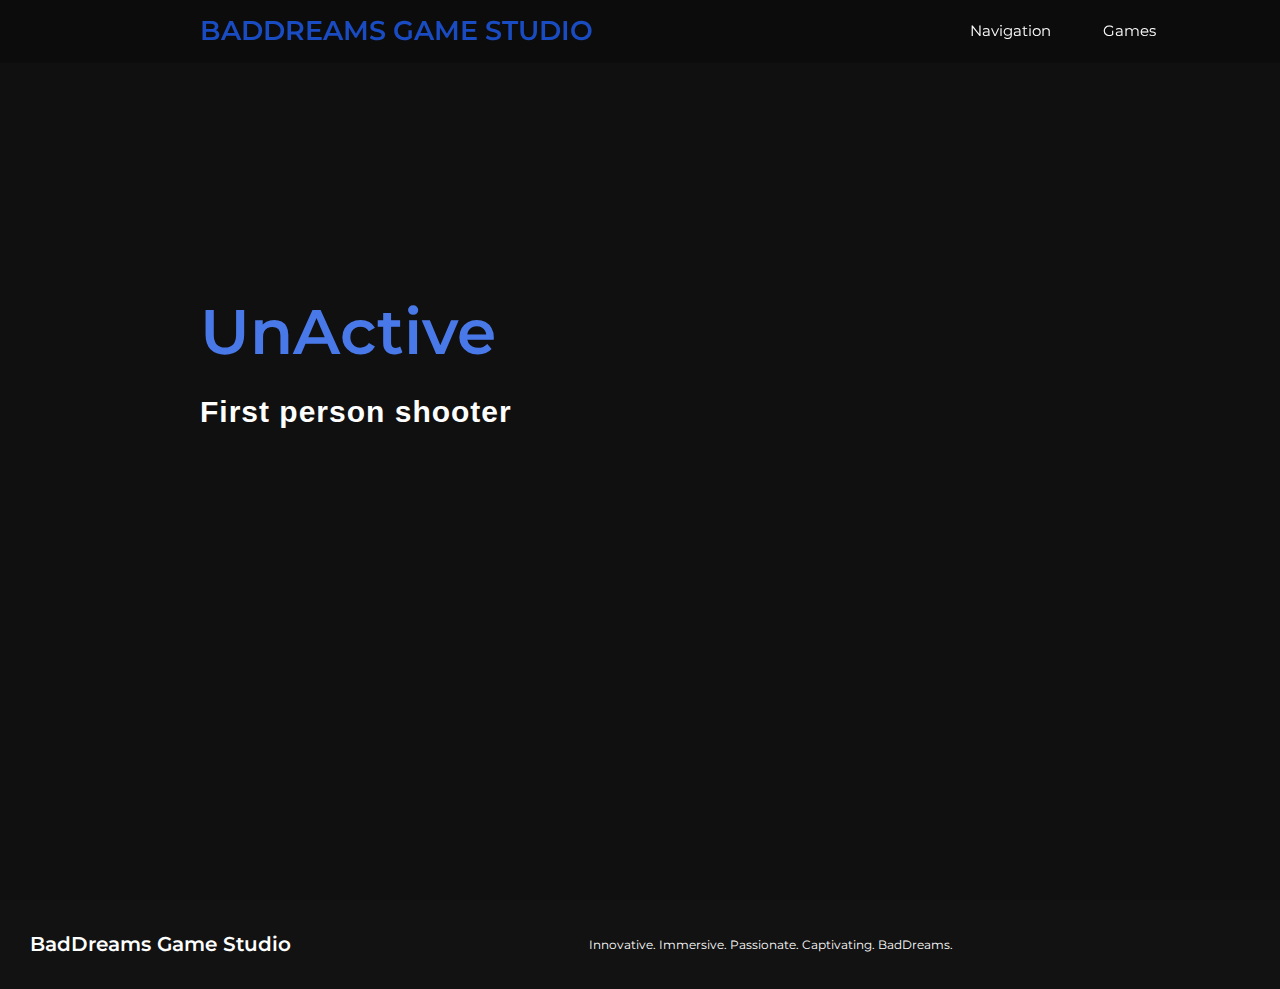
<file: UnActive/index.html>
<!DOCTYPE html>
<html lang="en">

<head>
    <meta charset="UTF-8">
    <meta http-equiv="X-UA-Compatible" content="IE=edge">
    <meta name="viewport" content="width=device-width, initial-scale=1.0">
    <link rel="shortcut icon" href="./content/favicon.ico" type="image/x-icon">
    <link rel="stylesheet" href="https://site-assets.fontawesome.com/releases/v6.1.1/css/all.css">
    <link rel="stylesheet" href="https://site-assets.fontawesome.com/releases/v6.1.1/css/duotone.css">
    <link rel="stylesheet" href="../w3.css">
    <link rel="stylesheet" href="../style.css">
    <link rel="stylesheet" href="../snippet.css">
    <title>UnActive - BadDreams Game Studio</title>
</head>

<body>
    <header>
		<a href="https://baddreams-game-studio.github.io" class="logo"><h3><span>BadDreams Game Studio</span></h3></a>
        <nav class="navigation">
            <div class="w3-dropdown-hover w3-hide-small">
                <button class="w3-padding-large w3-button" title="Navigation">Navigation <i class="fas fa-angle-down"></i></button>
                <div class="w3-dropdown-content w3-bar-block w3-card-4">
					<a href="index.html" class="w3-bar-item w3-button">Home</a>
                    <!-- <a href="https://docs.h1.gg/install" class="w3-bar-item w3-button">Support</a> -->
                </div>
            </div>
			<div class="w3-dropdown-hover w3-hide-small">
				<button class="w3-padding-large w3-button" title="Games" style="color: #fff">Games <i class="fas fa-angle-down"></i></button>
				<div class="w3-dropdown-content w3-bar-block w3-card-4">
					<a href="https://baddreams-game-studio.github.io/UnActive/index.html" class="w3-bar-item w3-button">UnActive</a>
				</div>
			</div>
        </nav>
    </header>

    <section class="main">
        <div>
            <h2><span>UnActive</span></h2>
            <h3>First person shooter</h3>
	    <iframe frameborder="0" src="https://itch.io/embed/2168093?border_width=0&amp;bg_color=110111&amp;fg_color=4979e8&amp;link_color=1757e9&amp;border_color=000000" width="206" height="165"><a href="https://baddreamsdistrocompany.itch.io/unactive">UnActive by BadDreams Game Distribution</a></iframe>
	</div>
    </section>

    <footer class="footer">
        <p class="footer-title">BadDreams Game Studio <span style="color: #19c34c;"><i class="fas fa-code"></i></span></p>
        <p class="footer-desc">Innovative. Immersive. Passionate. Captivating. BadDreams.</p>
    </footer>
</body>
</html>
</file>
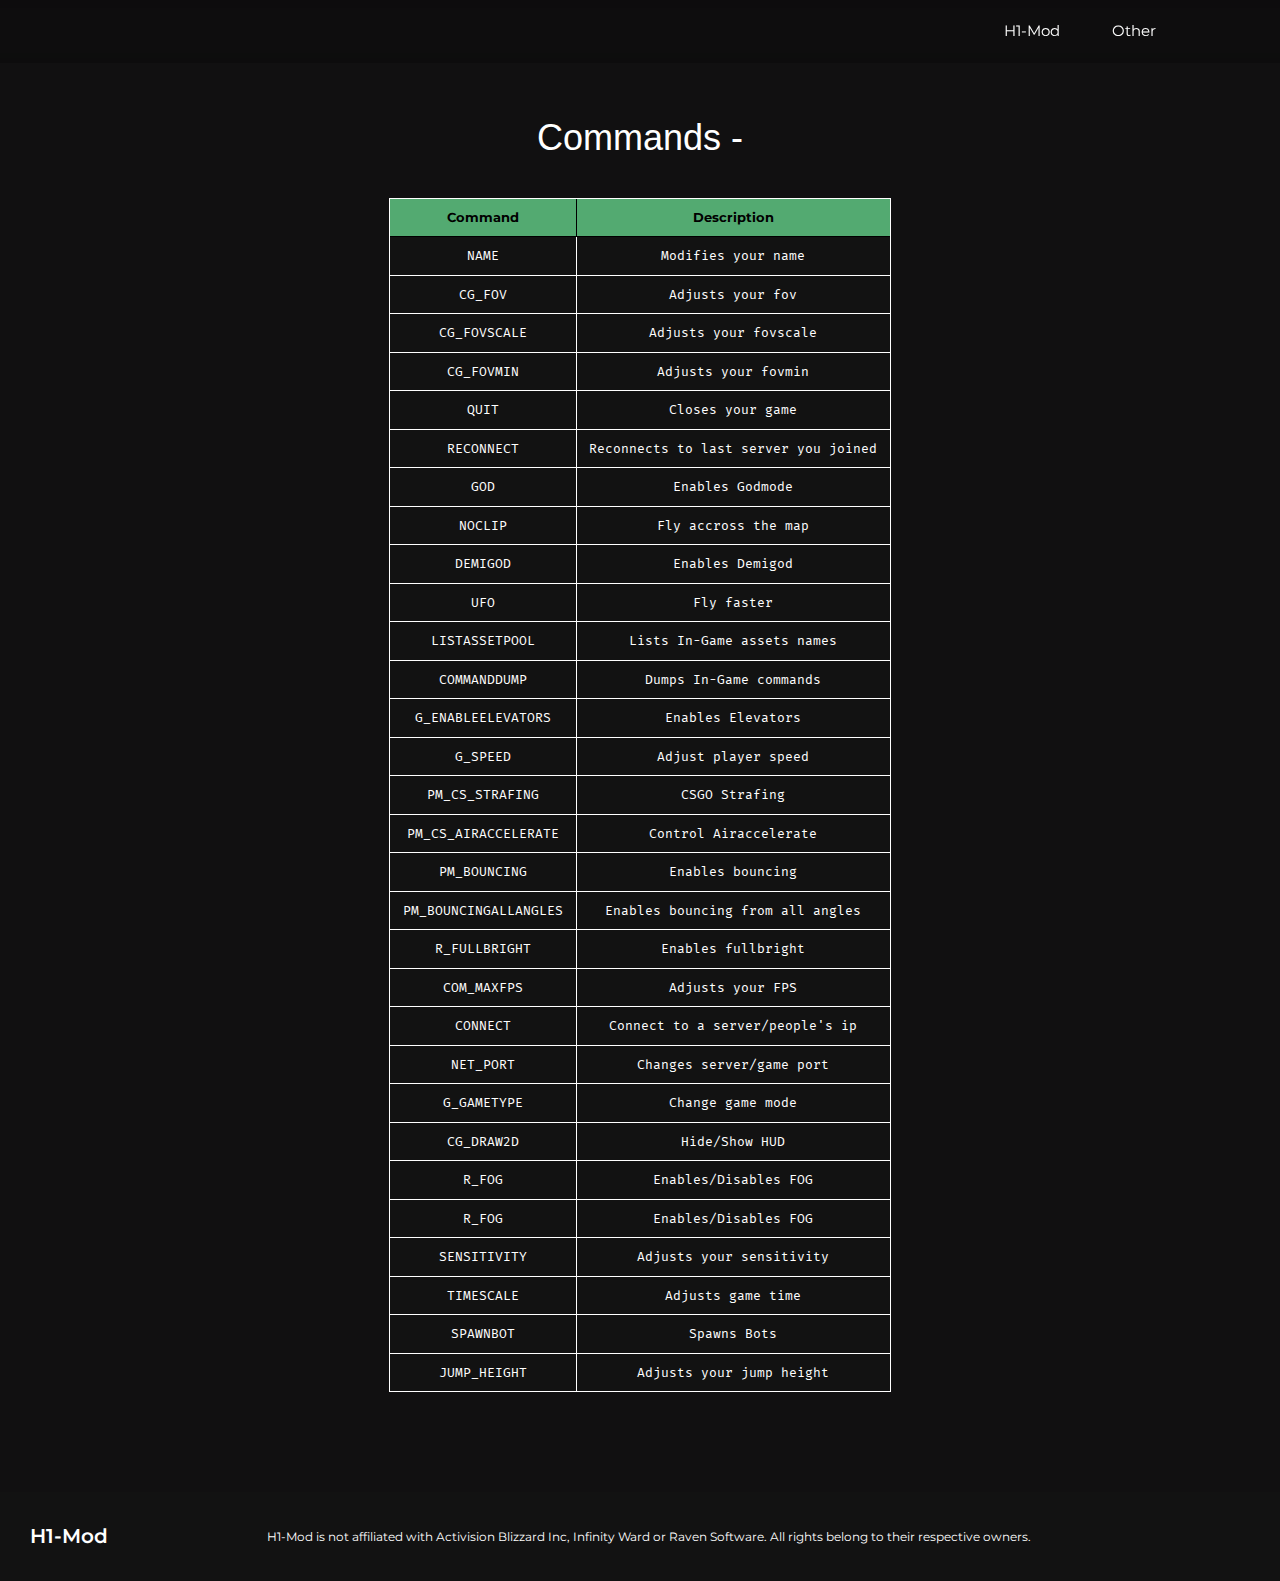
<file: cmd.html>
<!DOCTYPE html>
<html lang="en">

<head>
    <meta charset="UTF-8">
    <meta http-equiv="X-UA-Compatible" content="IE=edge">
    <meta name="viewport" content="width=device-width, initial-scale=1.0">
    <meta property="og:title" content="H1-Mod" />
    <meta property="og:description" content="H1-Mod CMD." />
    <meta property="og:image" content="content/h1banner.png" />
    <meta name="twitter:card" content="summary_large_image" />
    <meta name="twitter:title" content="H1-Mod" />
    <meta name="twitter:description" content="H1-Mod CMD." />
    <meta name="twitter:url" content="https://h1.gg" />
    <meta name="twitter:image" content="content/h1banner.png" />
    <link rel="shortcut icon" href="./content/favicon.ico" type="image/x-icon">
    <link rel="stylesheet" href="https://site-assets.fontawesome.com/releases/v6.1.1/css/all.css">
    <link rel="stylesheet" href="https://site-assets.fontawesome.com/releases/v6.1.1/css/duotone.css">
    <link rel="stylesheet" href="w3.css">
    <link rel="stylesheet" href="style.css">
    <link rel="stylesheet" href="snippet.css">
    <title>CMD - H1-Mod</title>
</head>

<body>
    <header>
        <a href="https://h1.gg" class="logo"><h3><span><i class="fa fa-h1"></i></span></h3></a>
        <nav class="navigation">
            <div class="w3-dropdown-hover w3-hide-small">
                <button class="w3-padding-large w3-button" title="SUPPORT">H1-Mod <i
                        class="fas fa-angle-down"></i></button>
                <div class="w3-dropdown-content w3-bar-block w3-card-4">
                    <a href="faq.html" class="w3-bar-item w3-button"><i class="fa fa-question"></i> - FAQ</a>
                    <a href="cmd.html" class="w3-bar-item w3-button"><i class="fa fa-terminal"></i> - CMD</a>
                    <a href="errors.html" class="w3-bar-item w3-button"><i class="fas fa-exclamation-triangle"></i> -
                        Errors</a>
                    <a href="https://docs.h1.gg/troubleshoot" class="w3-bar-item w3-button"><i class="fa fa-tools"></i>
                        - Repair</a>
                    <a href="https://docs.h1.gg/install" class="w3-bar-item w3-button"><i class="fa fa-headset"></i> -
                        Support</a>
                </div>
            </div>
            <div class="w3-dropdown-hover w3-hide-small">
                <button class="w3-padding-large w3-button" title="More" style="color: #fff">Other <i
                        class="fas fa-angle-down"></i></button>
                <div class="w3-dropdown-content w3-bar-block w3-card-4">
                    <a href="https://docs.h1.gg" class="w3-bar-item w3-button"><i class="fa fa-book"></i> - Docs</a>
                    <a href="https://github.com/h1-mod" class="w3-bar-item w3-button"><i class="fab fa-github"></i> -
                        GitHub</a>
                    <a href="https://discord.com/invite/RzzXu5EVnh" class="w3-bar-item w3-button"><i
                            class="fab fa-discord"></i> - Discord</a>
                </div>
            </div>
        </nav>
    </header>

    <section class="cmd">
        <center>
            <h1>Commands - <i class="fa fa-terminal"></i></h1>
        </center>
        <br>
        <!-- TBC -->
        <table>
            <tr>
                <th>Command</th>
                <th>Description</th>
            </tr>
            <tr>
                <td>NAME</td>
                <td>Modifies your name</td>
            </tr>
            <tr>
                <td>CG_FOV</td>
                <td>Adjusts your fov</td>
            </tr>
            <tr>
                <td>CG_FOVSCALE</td>
                <td>Adjusts your fovscale</td>
            </tr>
            <tr>
                <td>CG_FOVMIN</td>
                <td>Adjusts your fovmin</td>
            </tr>
            <tr>
                <td>QUIT</td>
                <td>Closes your game</td>
            </tr>
            <tr>
                <td>RECONNECT</td>
                <td>Reconnects to last server you joined</td>
            </tr>
            <tr>
                <td>GOD</td>
                <td>Enables Godmode</td>
            </tr>
            <tr>
                <td>NOCLIP</td>
                <td>Fly accross the map</td>
            </tr>
            <tr>
                <td>DEMIGOD</td>
                <td>Enables Demigod</td>
            </tr>
            <tr>
                <td>UFO</td>
                <td>Fly faster</td>
            </tr>
            <tr>
                <td>LISTASSETPOOL</td>
                <td>Lists In-Game assets names</td>
            </tr>
            <tr>
                <td>COMMANDDUMP</td>
                <td>Dumps In-Game commands</td>
            </tr>
            <tr>
                <td>G_ENABLEELEVATORS</td>
                <td>Enables Elevators</td>
            </tr>
            <tr>
                <td>G_SPEED</td>
                <td>Adjust player speed</td>
            </tr>
            <tr>
                <td>PM_CS_STRAFING</td>
                <td>CSGO Strafing</td>
            </tr>
            <tr>
                <td>PM_CS_AIRACCELERATE</td>
                <td>Control Airaccelerate</td>
            </tr>
            <tr>
                <td>PM_BOUNCING</td>
                <td>Enables bouncing</td>
            </tr>
            <tr>
                <td>PM_BOUNCINGALLANGLES</td>
                <td>Enables bouncing from all angles</td>
            </tr>
            <tr>
                <td>R_FULLBRIGHT</td>
                <td>Enables fullbright</td>
            </tr>
            <tr>
                <td>COM_MAXFPS</td>
                <td>Adjusts your FPS</td>
            </tr>
            <tr>
                <td>CONNECT</td>
                <td>Connect to a server/people's ip</td>
            </tr>
            <tr>
                <td>NET_PORT</td>
                <td>Changes server/game port</td>
            </tr>
            <tr>
                <td>G_GAMETYPE</td>
                <td>Change game mode</td>
            </tr>
            <tr>
                <td>CG_DRAW2D</td>
                <td>Hide/Show HUD</td>
            </tr>
            <tr>
                <td>R_FOG</td>
                <td>Enables/Disables FOG</td>
            </tr>
            <tr>
                <td>R_FOG</td>
                <td>Enables/Disables FOG</td>
            </tr>
            <tr>
                <td>SENSITIVITY</td>
                <td>Adjusts your sensitivity</td>
            </tr>
            <tr>
                <td>TIMESCALE</td>
                <td>Adjusts game time</td>
            </tr>
            <tr>
                <td>SPAWNBOT</td>
                <td>Spawns Bots</td>
            </tr>
            <tr>
                <td>JUMP_HEIGHT</td>
                <td>Adjusts your jump height</td>
            </tr>
        </table>
    </section>

    <style>
        table,
        th,
        td {
            border: 1px solid;
        }

        tr td {
            color: #fff;
        }


        table {
            max-width: fit-content;
            margin: 0 auto;
            display: block;
            overflow-x: auto;
            border-spacing: 0;
            background-color: #121212;
            border-color: #fff;
        }

        tbody {
            white-space: nowrap;
        }

        th,
        td {
            /* position: ; */
            font-size: 13px;
            text-align: center;
            align-items: center;
            padding: 1vh 1vw;
            border-top-width: 0;
            border-left-width: 0;
        }

        th {
            position: sticky;
            top: 0;
            background: #53aa71;
            vertical-align: bottom;
        }

        th:last-child,
        td:last-child {
            border-right-width: 0;
        }

        tr:last-child td {
            border-bottom-width: 0;
        }
    </style>

    <footer class="footer">
        <p class="footer-title">H1-Mod <span style="color: #19c34c;"><i class="fas fa-code"></i></span></p>
        <p class="footer-desc">H1-Mod is not affiliated with Activision Blizzard Inc, Infinity Ward or Raven Software. All rights belong to their respective owners.</p>
        <div class="social-icons">
            <a href="https://github.com/h1-mod/h1-mod"><i class="fab fa-github"></i></a>
            <a href="https://discord.com/invite/RzzXu5EVnh"><i class="fab fa-discord"></i></a>
        </div>
    </footer>
</body>
</html>
</file>
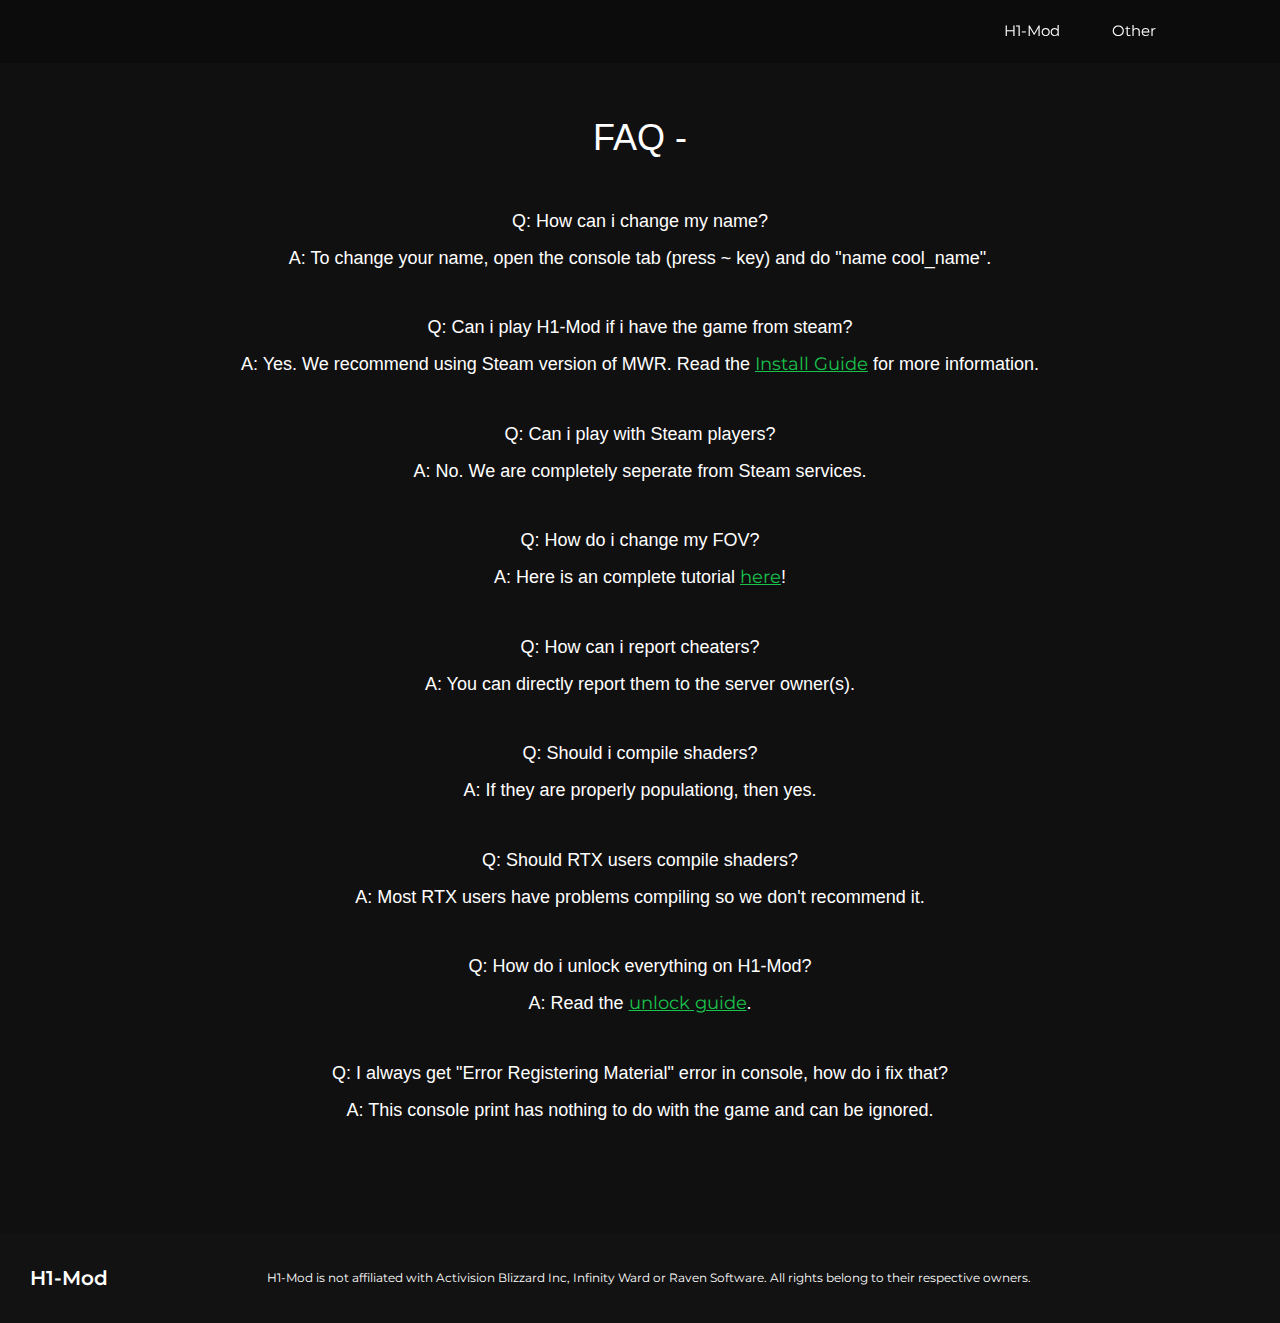
<file: faq.html>
<!DOCTYPE html>
<html lang="en">

<head>
    <meta charset="UTF-8">
    <meta http-equiv="X-UA-Compatible" content="IE=edge">
    <meta name="viewport" content="width=device-width, initial-scale=1.0">
    <link rel="shortcut icon" href="./content/favicon.ico" type="image/x-icon">
    <meta property="og:title" content="H1-Mod" />
    <meta property="og:description" content="H1-Mod FAQ." />
    <meta property="og:image" content="content/h1banner.png" />
    <meta name="twitter:card" content="summary_large_image" />
    <meta name="twitter:title" content="H1-Mod" />
    <meta name="twitter:description" content="H1-Mod FAQ." />
    <meta name="twitter:url" content="https://h1.gg" />
    <meta name="twitter:image" content="content/h1banner.png" />
    <link rel="stylesheet" href="https://site-assets.fontawesome.com/releases/v6.1.1/css/all.css">
    <link rel="stylesheet" href="https://site-assets.fontawesome.com/releases/v6.1.1/css/duotone.css">
    <link rel="stylesheet" href="w3.css">
    <link rel="stylesheet" href="style.css">
    <link rel="stylesheet" href="snippet.css">
    <title>FAQ - H1-Mod</title>
</head>

<body>
    <header>
        <a href="https://h1.gg" class="logo"><h3><span><i class="fa fa-h1"></i></span></h3></a>
        <nav class="navigation">
            <div class="w3-dropdown-hover w3-hide-small">
                <button class="w3-padding-large w3-button" title="SUPPORT">H1-Mod <i
                        class="fas fa-angle-down"></i></button>
                <div class="w3-dropdown-content w3-bar-block w3-card-4">
                    <a href="faq.html" class="w3-bar-item w3-button"><i class="fa fa-question"></i> - FAQ</a>
                    <a href="cmd.html" class="w3-bar-item w3-button"><i class="fa fa-terminal"></i> - CMD</a>
                    <a href="errors.html" class="w3-bar-item w3-button"><i class="fas fa-exclamation-triangle"></i> -
                        Errors</a>
                    <a href="https://docs.h1.gg/troubleshoot" class="w3-bar-item w3-button"><i class="fa fa-tools"></i>
                        - Repair</a>
                    <a href="https://docs.h1.gg/install" class="w3-bar-item w3-button"><i class="fa fa-headset"></i> -
                        Support</a>
                </div>
            </div>
            <div class="w3-dropdown-hover w3-hide-small">
                <button class="w3-padding-large w3-button" title="More" style="color: #fff">Other <i
                        class="fas fa-angle-down"></i></button>
                <div class="w3-dropdown-content w3-bar-block w3-card-4">
                    <a href="https://docs.h1.gg" class="w3-bar-item w3-button"><i class="fa fa-book"></i> - Docs</a>
                    <a href="https://github.com/h1-mod" class="w3-bar-item w3-button"><i class="fab fa-github"></i> -
                        GitHub</a>
                    <a href="https://discord.com/invite/RzzXu5EVnh" class="w3-bar-item w3-button"><i
                            class="fab fa-discord"></i> - Discord</a>
                </div>
            </div>
        </nav>
    </header>

    <section class="faq">
        <center><h1>FAQ - <i class="fa-solid fa-question"></i></h1></center>
        <br />
        <div style="color: #fff;text-align: center;">
            <h5>Q: How can i change my name?</h5>
            <h5>A: To change your name, open the console tab (press ~ key) and do "name cool_name".</h5>
            <br>
            <h5>Q: Can i play H1-Mod if i have the game from steam?</h5>
            <h5>A: Yes. We recommend using Steam version of MWR. Read the <a
                    href="https://docs.h1.gg/install" style="color:#19c34c">Install Guide</a> for more information.</h5>
            <br>
            <h5>Q: Can i play with Steam players?</h5>
            <h5>A: No. We are completely seperate from Steam services.</h5>
            <br>
            <h5>Q: How do i change my FOV?</h5>
            <h5>A: Here is an complete tutorial <a href="https://docs.h1.gg/functions#field-of-view"
                    style="color:#19c34c">here</a>!</h5>
            <br>
            <h5>Q: How can i report cheaters?</h5>
            <h5>A: You can directly report them to the server owner(s).</h5>
            <br>
            <h5>Q: Should i compile shaders?</h5>
            <h5>A: If they are properly populationg, then yes.</h5>
            <br>
            <h5>Q: Should RTX users compile shaders?</h5>
            <h5>A: Most RTX users have problems compiling so we don't recommend it.</h5>
            <br>
            <h5>Q: How do i unlock everything on H1-Mod?</h5>
            <h5>A: Read the <a href="https://docs.h1.gg/unlockall" style="color:#19c34c">unlock guide</a>.</h5>
            <br>
            <h5>Q: I always get "Error Registering Material" error in console, how do i fix that?</h5>
            <h5>A: This console print has nothing to do with the game and can be ignored.</h5>
        </div>
    </section>

    <footer class="footer">
        <p class="footer-title">H1-Mod <span style="color: #19c34c;"><i class="fas fa-code"></i></span></p>
        <p class="footer-desc">H1-Mod is not affiliated with Activision Blizzard Inc, Infinity Ward or Raven Software. All rights belong to their respective owners.</p>
        <div class="social-icons">
            <a href="https://github.com/h1-mod/h1-mod"><i class="fab fa-github"></i></a>
            <a href="https://discord.com/invite/RzzXu5EVnh"><i class="fab fa-discord"></i></a>
        </div>
    </footer>
</body>
</html>
</file>
<file: style.css>
@import url('https://fonts.googleapis.com/css2?family=Montserrat:wght@300;400;500;600;700;800&display=swap');
@import url('https://fonts.googleapis.com/css2?family=Fira+Mono&display=swap');

* {
    font-family: Montserrat, Poppins, Century Gothic, sans-serif;
    margin: 0;
    padding: 0;
    box-sizing: border-box;
    scroll-behavior: smooth;
}

/* Credits to Evan/Eve or https://emosewaj.eu/status */
.fullscreen-bg {
    position: fixed;
    top: 0;
    right: 0;
    bottom: 0;
    left: 0;
    overflow: hidden;
    z-index: -100;
}

.fullscreen-bg__video {
    position: absolute;
    top: 0;
    left: 0;
    width: 100%;
    height: 100%;
}

@media (min-aspect-ratio: 16/9) {
    .fullscreen-bg__video {
        width: 100%;
        height: auto;
    }
}

@media (max-aspect-ratio: 16/9) {
    .fullscreen-bg__video {
        width: auto;
        height: 100%;
    }
}

@media (orientation:portrait) {
    .fullscreen-bg__video {
        width: 100%;
        object-fit: cover;
    }
}

body {
    background-attachment: fixed;
    margin: 0;
    background-color: #111011;
}

header {
    backdrop-filter: blur(25px);
    background-color: rgba(0, 0, 0, 0.2);
    width: 100%;
    height: 7%;
    min-height: 46px;
    position: fixed;
    z-index: 999;
    display: flex;
    justify-content: space-between;
    align-items: center;
    padding: 10px 100px;
}

.logo{
    text-decoration: none;
    color: #3a6cf4;
    text-transform: uppercase;
    font-weight: 700;
    font-size: 1.8em;
}

.navigation a{
    color: #bcbcbc;
    text-decoration: none;
    font-size: 1.1em;
    font-weight: 500;
    padding-left: 30px;
}

.navigation a:hover{
    color: #264ba3;
}

section {
    padding: 100px 200px;
}

.main {
    width: 100%;
    min-height: 100vh;
    display: flex;
    align-items: center;
    /* background-color: rgb(18, 18, 18); */
    /* background-image: url(./content/smoke.png); */
    background-size: cover;
    background-position: center;
    background-attachment: fixed;
}

h1, h2 {
    color: #fff;
}

.main h2 {
    color: #fff;
    font-size: 1.4em;
    font-weight: 500;
}

.main h2 span {
    display: inline-block;
    margin-top: 10px;
    color: #4979e8;
    font-size: 3em;
    font-weight: 600;
}

.main h3 {
    color: #fff;
    font-size: 2em;
    font-weight: 700;
    letter-spacing: 1px;
    margin-top: 10px;
    margin-bottom: 30px;
}

.docs-btn {
    color: black;
    background-color: #5479cfc1;
    text-decoration: none;
    font-size: 1.1em;
    font-weight: 600;
    display: inline-block;
    padding: 0.9375em 2.1875em;
    letter-spacing: 0.5px;
    border-radius: 8px;
    margin-bottom: 40px;
    transition: 0.7s ease;
}

.main-btn:hover, .docs-btn:hover {
    box-shadow: inset 0 0 100px 100px rgba(255, 255, 255, 0.65);
}

.main-btn {
    color: black;
    text-decoration: none;
    font-size: 1.1em;
    font-weight: 600;
    display: inline-block;
    padding: 0.9375em 2.1875em;
    letter-spacing: 0.5px;
    border-radius: 10px;
    margin-bottom: 40px;
    transition: 0.7s ease;
    background-size: 800% 800%;
    animation: colorRotate 6s linear 0s infinite;
}

#shadowBox {
    background-color: rgb(0, 0, 0);
    background-color: rgba(0, 0, 0, 0.2);
    border: 3px solid;
}

@keyframes colorRotate {
    from {
        background-color: #a866ff;
    }
    10% {
        background-color: #9233ff;
    }
    50% {
        background-color: #0000ff;
    }
    75% {
        background-color: #9233ff;
    }
    100% {
        background-color: #a866ff;
    }
}

.footer .social-icons a:hover{
    font-size: 1.3em;
    padding-left: 0 20px 0 0;
    color: rgba(255, 255, 255, 0.544);
}

.social-icons a {
    color: rgba(255, 255, 255, 0.749);
    font-size: 1.7em;
    padding-right: 30px;
}

.social-icons {
    white-space: nowrap;
}

.social-icons a:hover {
    color: #fff;
}

/* color: rgba(255, 255, 255, 0.544); */

.title {
    display: flex;
    justify-content: center;
    color: #264ba3;
    font-size: 2.2em;
    font-weight: 800;
}

@media (min-width:641px){
    .title {
        margin-bottom: 30px;
    }
}

.content {
    display: flex;
    justify-content: center;
    flex-direction: row;
    flex-wrap: wrap;
}

.form-input {
    margin-bottom: 15px;
}

.form__inner label {
    font-size: 16px;
    line-height: 25px;
    padding-left: 21ch;
    max-width: 100%;
    margin-bottom: 5px;
    color: #fff;
    display: inline-block;
}

.form__inner input[type="text"],
.form__inner textarea {
    outline: none;
    width: 55%;
    font-size: 16px;
    line-height: 20px;
    margin-bottom: 15px;
    color: #333;
    padding: 12px 20px;
    font-family: inherit;
    text-align: left;
    -webkit-appearance: none;
    background: rgba(255, 154, 66, 0.02);
    display: grid;
    align-items: center;
    padding-left: 10px;
    border: 1px solid #ccc;
    border-radius: 3px;
}

.script {
    backdrop-filter: blur(10px);
    width: 21.25em;
    box-shadow: 0 5px 25px rgba(1 1 1 / 15%);
    border-radius: 10px;
    border: 1px solid #fff;
    padding: 25px;
    margin: 15px;
    transition: 0.7s ease;
    background: inherit;
    box-shadow: inset 0 0 2000px rgba(200, 200, 200, 0.272);
}

.cards {
    background-color: #040404;
}

.card {
    border-radius: 10px;
    border: 1px solid #303436;
    padding: 10px;
    margin: 15px;
    transition: 0.7s ease;
    background: inherit;
}

@media (min-width: 350px) {
    .card {
        width: 21.25em;
        padding: 25px;
    }
}

.card:before {
    /* filter: blur(10px); */
    background: inherit;
}

.card .icon {
    color: #ffffff;
    font-size: 8em;
    text-align: center;
}

.card p {
    color: #fff;
}

.info {
    text-align: center;
}

.info h3{
    color: #4979e8;
    font-size: 1.2em;
    font-weight: 700;
    margin: 10px;
}

.features {
    background-color: #0E0F0F;
    background-size: cover;
    background-position: center;
    background-attachment: fixed;
}

.features span, .script p, tr td {
    font-family: Fira Mono, Fira Code, monospace;
    color: #fff;
}

.features p {
    color: #fff;
    margin-top: 1ch;
}

@media (min-width: 800px) {
    .features .content {
        margin-top: 30px;
    }
}

.features-card {
    background-color: #131516;
    border: 1px solid #303436;
    min-height: 14em;
    overflow: hidden;
    border-radius: 10px;
    margin: 20px;
    transition: 0.7s ease;
}

@media (max-width: 350px) {
    .features-card, .card {
        min-width: 75vw;
    }
}

.features-card:hover .features-image {
    opacity: 1;
}

.features-card .features-image {
    opacity: 0.9;
}

@media (min-width: 350px) {
    .features-card {
        width: 23em;
    }
    .features-card:hover {
        transform: scale(1.2);
    }
}

.features-image img{
    width: 100%;
    border-radius: 5px;
    transition: 0.3s;
}

.features-info {
    padding: 1em;
}

.features-category {
    font-size: 0.8em;
    color: #000;
}

.features-title {
    display: flex;
    justify-content: space-between;
    text-transform: uppercase;
    font-weight: 800;
    /* margin-top: 10px; */
}

.more-details {
    text-decoration: none;
    color: #4979e8e3;
}

.more-details:hover {
    color: #4979e8;
}

.contact .icon{
    font-size: 4.5em;
}

.contact .info h3 {
    color: #000;
}

.contact .info p {
    font-size: 1.5em;
}

.footer {
    background-color: rgb(18, 18, 18);
    background-size: cover;
    background-position: center;
    background-attachment: fixed;
    color: #fff;
    padding: 2em;
    display: flex;
    justify-content: space-between;
}

.footer-title {
    font-size: 1.3em;
    font-weight: 600;
    white-space: nowrap;
}

.footer-desc {
    font-size: 0.8em;
    padding-left: 25px;
    padding-right: 25px;
    margin: auto;
}

.footer-title span {
    color: #3a6cf4;
}

.footer .social-icons a{
    font-size: 1.3em;
}

@media (max-width:1023px){
    header{
        padding: 12px 20px;
    }

    .navigation a{
        padding-left: 10px;
    }

    .title{
        font-size: 1.8em;
    }

    section{
        padding: 80px 20px;
    }

    .main-content h2{
        font-size: 1em;
    }

    .main-content h3{
        font-size: 1.6em;
    }

    .content{
        flex-direction: column;
        align-items: center;
    }

}

@media (max-width:641px){
    body{
        font-size: 12px;
    }

    .main-content h2{
        font-size: 0.8em;
    }

    .main-content h3{
        font-size: 1.4em;
    }

    section {
        padding: 50px 20px;
    }
}

@media (max-width: 300px){
    body{
        font-size: 10px;
    }
    .main-btn, .docs-btn {
        letter-spacing: 0;
    }
}

header a.logo h3 {
    margin-left: 100px;
    display: inline-block;
    margin-top: 10px;
    color: #194cc3;
    font-size: 1em;
    font-weight: 600;
    border: 1px;
    border-color: #fff;
}

@media (max-width: 1023px) {
    header a.logo h3 {
        margin-left: 0;
    }
}

@media (max-width: 270px) or (max-height: 230px) {
    header {
        justify-content: center;
    }
    .w3-hide-small {
        display: none !important
    }
}

@media (orientation:portrait) {
    .footer {
        padding: 1.25em;
        display: grid;
    }
    .footer-desc {
        padding: inherit;
    }
    .footer-title {
        margin: auto;
    }
    .social-icons a {
        padding-left: 15px;
        padding-right: 15px;
    }
    .social-icons {
        white-space: nowrap;
        margin: auto;
    }
    section.main, .footer-desc {
        text-align: center;
    }
    .main-btn, .docs-btn {
        margin-bottom: 15px;
        width: 55%
    }
    .main {
        width: 100%
    }
    .main h2 span {
        font-size: 13.5vw;
    }
    .main h3 {
        font-size: 4.5vw;
    }
    .features-card, .card {
        margin: 10px 0px;
    }
}

@media (max-width: 390px) {
    .main-btn, .docs-btn
    {
        width: 100%
    }
}

/* Scroll shitter */
::-webkit-scrollbar {
    width: 4px;
	transition: 0.7s ease;
}

::-webkit-scrollbar-track {
    background: #cfcfcf;
    background-color: #333739;
}

::-webkit-scrollbar-thumb {
    background: #4979e8;
	transition: 0.7s ease;
}

::-webkit-scrollbar-thumb:hover {
    background: #12378d;
}
</file>
<file: snippet.css>
.SnippetCard {
    color: #21252B;
    -webkit-border-radius: 6px;
    border-radius: 6px;
    background-color: rgb(52, 52, 52);
    border: 0.1px solid #d7dae060;
    -webkit-transition: visibility 0s 0.3s;
    transition: visibility 0s 0.3s;
    position: relative
}

.SnippetCard:not(:last-child) {
    margin-bottom: 25px
}

.SnippetCard.invisible {
    visibility: hidden;
    -webkit-transition-delay: 0s;
    transition-delay: 0s
}

.SnippetCard:not(.magnified) {
    -webkit-animation: fromBottom 0.2s backwards;
    animation: fromBottom 0.2s backwards
}

.SnippetCard:not(.magnified):nth-of-type(1) {
    -webkit-animation-delay: 50ms;
    animation-delay: 50ms
}

.SnippetCard:not(.magnified):nth-of-type(2) {
    -webkit-animation-delay: 100ms;
    animation-delay: 100ms
}

.SnippetCard:not(.magnified):nth-of-type(3) {
    -webkit-animation-delay: 150ms;
    animation-delay: 150ms
}

.SnippetCard:not(.magnified):nth-of-type(4) {
    -webkit-animation-delay: 200ms;
    animation-delay: 200ms
}

.SnippetCard:not(.magnified):nth-of-type(5) {
    -webkit-animation-delay: 250ms;
    animation-delay: 250ms
}

.SnippetCard:not(.magnified):nth-of-type(6) {
    -webkit-animation-delay: 300ms;
    animation-delay: 300ms
}

.SnippetCard:not(.magnified):not(:hover) .SnippetActions {
    opacity: 0;
    -webkit-transform: translateY(5px);
    -ms-transform: translateY(5px);
    transform: translateY(5px)
}

.SnippetCard.magnified {
    color: #21252B;
    -webkit-border-radius: 6px;
    border-radius: 6px;
    background-color: #fff;
    border: 1px solid #D7DAE0;
    display: -webkit-flex;
    display: -ms-flexbox;
    display: flex;
    -webkit-flex-direction: column;
    -ms-flex-direction: column;
    flex-direction: column;
    position: fixed;
    z-index: 101;
    box-shadow: 0 12px 80px rgba(0,0,0,0.1)
}

.SnippetCard.magnified.entered .SnippetCardHeader h4 {
    font-size: 1.8rem;
    margin-top: 0
}

@media only screen and (min-width: 1720px) {
    .SnippetCard.magnified.entered .SnippetCardHeader h4 {
        font-size:2rem
    }

    .SnippetCard.magnified.entered .SnippetCardHeader .source {
        margin-top: 2px
    }
}

.SnippetCard.magnified.entered .SnippetCode pre {
    font-size: 1.4rem
}

@media only screen and (min-width: 1720px) {
    .SnippetCard.magnified.entered .SnippetCode pre {
        font-size:1.5em
    }
}

.SnippetCard.magnified .SnippetCode {
    -webkit-flex: 1;
    -ms-flex: 1;
    flex: 1;
    min-height: 0
}

.SnippetCard.magnified .SnippetCode .SnippetCode-wrapper {
    min-height: 0;
    height: 100%;
    overflow-y: auto
}

.SnippetCard.magnified .SnippetCode .SnippetCode-wrapper::-webkit-scrollbar {
    height: 8px;
    width: 8px;
    cursor: default;
    background-color: #484848
}

.SnippetCard.magnified .SnippetCode .SnippetCode-wrapper::-webkit-scrollbar-thumb {
    background-color: rgba(0,0,0,0.12);
    -webkit-border-radius: 8px;
    border-radius: 8px;
    background-clip: padding-box;
    border: 1px solid transparent;
    visibility: hidden
}

.SnippetCard.magnified .SnippetCode .SnippetCode-wrapper::-webkit-scrollbar-thumb:hover {
    background-color: rgba(0,0,0,0.18)
}

.SnippetCard.magnified .SnippetCode .SnippetCode-wrapper:hover::-webkit-scrollbar-thumb {
    visibility: visible
}

.ReviewCard {
    padding: 7px;
    margin-bottom: 20px;
    font-family: "Pontano Sans",-apple-system,BlinkMacSystemFont,"Segoe UI",Roboto,Oxygen-Sans,Ubuntu,Cantarell,"Helvetica Neue",sans-serif;
    font-size: 1.35rem
}

.ReviewCard .ReviewHeader {
    white-space: nowrap;
    -webkit-animation: scaleIn 0.2s;
    animation: scaleIn 0.2s;
    display: inline-block
}

.ReviewCard .ReviewHeader .avatar,.ReviewCard .ReviewHeader .label {
    display: inline-block;
    vertical-align: middle
}

.ReviewCard .ReviewHeader .UserThumbnail {
    margin-right: 7px
}

.ReviewCard .ReviewHeader .UserThumbnail .BGImg {
    width: 26px;
    height: 26px
}

.ReviewCard .ReviewHeader .label {
    font-family: "Pontano Sans",-apple-system,BlinkMacSystemFont,"Segoe UI",Roboto,Oxygen-Sans,Ubuntu,Cantarell,"Helvetica Neue",sans-serif;
    font-size: 1.2rem
}

.ReviewCard .ReviewHeader .Icon {
    font-size: 2.2rem;
    text-align: right;
    cursor: pointer;
    padding: 1px 8px;
    position: absolute;
    right: 6px
}

.ReviewCard .ReviewComment {
    padding: 5px 5px 2px
}

.ReviewCard .ReviewedSnippet {
    padding-top: 6px
}

.ReviewCard .ReviewedSnippet .SnippetCard {
    margin-bottom: 0
}

.ReviewCard .ReviewedSnippet .SnippetCard>article {
    border: 1px solid
}

.ReviewCard .ReviewedSnippet .SnippetCard .SnippetActions {
    margin-left: -1px;
    border-left: 1px solid;
    border-right: 1px solid;
    border-bottom: 1px solid
}

.SnippetCode .SnippetCode-wrapper {
    padding: 12px 8px 5px;
    overflow-x: auto;
    overflow-y: hidden;
    white-space: nowrap;
    -webkit-transition: padding-bottom 0.2s;
    transition: padding-bottom 0.2s
}

.SnippetCode .SnippetCode-wrapper.right-buffer:after {
    content: '';
    padding: 5px
}

.SnippetCode .SnippetCode-wrapper::-webkit-scrollbar {
    height: 12px
}

.SnippetCode .SnippetCode-wrapper::-webkit-scrollbar-thumb {
    background-color: rgba(0,0,0,0.08);
    -webkit-border-radius: 8px;
    border-radius: 8px;
    visibility: hidden;
    background-clip: padding-box;
    border: 3px solid transparent
}

.SnippetCode .SnippetCode-wrapper::-webkit-scrollbar-thumb:hover {
    background-color: rgba(0,0,0,0.13)
}

.SnippetCode .SnippetCode-wrapper:hover::-webkit-scrollbar-thumb,.SnippetCode .SnippetCode-wrapper.visible::-webkit-scrollbar-thumb {
    visibility: visible
}

@media only screen and (min-width: 1720px) {
    .SnippetCode .SnippetCode-wrapper {
        padding:15px 10px 5px
    }
}

.SnippetCode .SnippetCode-wrapper pre {
    font-family: "Menlo",Consolas,Monaco,Lucida Console,Liberation Mono,DejaVu Sans Mono,Bitstream Vera Sans Mono,Courier New,monospace,serif;
    font-weight: 400;
    font-size: 1.3rem;
    line-height: 1.45;
    -webkit-transition: font-size 0.3s;
    transition: font-size 0.3s
}

@media only screen and (min-width: 1720px) {
    .SnippetCode .SnippetCode-wrapper pre {
        font-size:1.4rem
    }
}

.SnippetCode .SnippetCode-wrapper pre>span {
    display: block
}

.SnippetCode .SnippetCode-wrapper .PredictionHint,.SnippetCode .SnippetCode-wrapper .code-tag {
    padding: 1px 2px;
    cursor: pointer
}

.SnippetCode .SnippetCode-wrapper .PredictionHint:hover,.SnippetCode .SnippetCode-wrapper .PredictionHint.active,.SnippetCode .SnippetCode-wrapper .code-tag:hover,.SnippetCode .SnippetCode-wrapper .code-tag.active {
    -webkit-border-radius: 2px;
    border-radius: 2px
}

.SnippetCode .SnippetCode-wrapper .PredictionHint {
    border-bottom: 1px solid transparent
}

.SnippetCode .SnippetCode-wrapper .PredictionHint.prediction-1 {
    border-bottom-color: #55A8DD
}

.SnippetCode .SnippetCode-wrapper .PredictionHint.prediction-1:hover,.SnippetCode .SnippetCode-wrapper .PredictionHint.prediction-1.active {
    background-color: #55A8DD;
    color: #fff;
    border-bottom-color: transparent
}

.SnippetCode .SnippetCode-wrapper .PredictionHint.prediction-2 {
    border-bottom-color: #DC70B8
}

.SnippetCode .SnippetCode-wrapper .PredictionHint.prediction-2:hover,.SnippetCode .SnippetCode-wrapper .PredictionHint.prediction-2.active {
    background-color: #DC70B8;
    color: #fff;
    border-bottom-color: transparent
}

.SnippetCode .SnippetCode-wrapper .PredictionHint.prediction-3 {
    border-bottom-color: #905BCA
}

.SnippetCode .SnippetCode-wrapper .PredictionHint.prediction-3:hover,.SnippetCode .SnippetCode-wrapper .PredictionHint.prediction-3.active {
    background-color: #905BCA;
    color: #fff;
    border-bottom-color: transparent
}

.SnippetCode .SnippetCode-wrapper .PredictionHint.prediction-4 {
    border-bottom-color: #8BC2AE
}

.SnippetCode .SnippetCode-wrapper .PredictionHint.prediction-4:hover,.SnippetCode .SnippetCode-wrapper .PredictionHint.prediction-4.active {
    background-color: #8BC2AE;
    color: #fff;
    border-bottom-color: transparent
}

.SnippetCode .SnippetCode-wrapper .PredictionHint.prediction-5 {
    border-bottom-color: #E4AF61
}

.SnippetCode .SnippetCode-wrapper .PredictionHint.prediction-5:hover,.SnippetCode .SnippetCode-wrapper .PredictionHint.prediction-5.active {
    background-color: #E4AF61;
    color: #fff;
    border-bottom-color: transparent
}

.SnippetCode .SnippetCode-wrapper .PredictionHint.prediction-6 {
    border-bottom-color: #7A84D6
}

.SnippetCode .SnippetCode-wrapper .PredictionHint.prediction-6:hover,.SnippetCode .SnippetCode-wrapper .PredictionHint.prediction-6.active {
    background-color: #7A84D6;
    color: #fff;
    border-bottom-color: transparent
}

.SnippetCode .SnippetCode-wrapper .PredictionHint.prediction-7 {
    border-bottom-color: #8BBCC2
}

.SnippetCode .SnippetCode-wrapper .PredictionHint.prediction-7:hover,.SnippetCode .SnippetCode-wrapper .PredictionHint.prediction-7.active {
    background-color: #8BBCC2;
    color: #fff;
    border-bottom-color: transparent
}

.SnippetCode .SnippetCode-wrapper .PredictionHint.prediction-8 {
    border-bottom-color: #55A8DD
}

.SnippetCode .SnippetCode-wrapper .PredictionHint.prediction-8:hover,.SnippetCode .SnippetCode-wrapper .PredictionHint.prediction-8.active {
    background-color: #55A8DD;
    color: #fff;
    border-bottom-color: transparent
}

.SnippetCode .SnippetCode-wrapper .PredictionHint.prediction-9 {
    border-bottom-color: #DC70B8
}

.SnippetCode .SnippetCode-wrapper .PredictionHint.prediction-9:hover,.SnippetCode .SnippetCode-wrapper .PredictionHint.prediction-9.active {
    background-color: #DC70B8;
    color: #fff;
    border-bottom-color: transparent
}

.SnippetCode .SnippetCode-wrapper .PredictionHint.prediction-10 {
    border-bottom-color: #905BCA
}

.SnippetCode .SnippetCode-wrapper .PredictionHint.prediction-10:hover,.SnippetCode .SnippetCode-wrapper .PredictionHint.prediction-10.active {
    background-color: #905BCA;
    color: #fff;
    border-bottom-color: transparent
}

.SnippetCode .SnippetCode-wrapper .PredictionHint.prediction-11 {
    border-bottom-color: #8BC2AE
}

.SnippetCode .SnippetCode-wrapper .PredictionHint.prediction-11:hover,.SnippetCode .SnippetCode-wrapper .PredictionHint.prediction-11.active {
    background-color: #8BC2AE;
    color: #fff;
    border-bottom-color: transparent
}

.SnippetCode .SnippetCode-wrapper .PredictionHint.prediction-12 {
    border-bottom-color: #E4AF61
}

.SnippetCode .SnippetCode-wrapper .PredictionHint.prediction-12:hover,.SnippetCode .SnippetCode-wrapper .PredictionHint.prediction-12.active {
    background-color: #E4AF61;
    color: #fff;
    border-bottom-color: transparent
}

.SnippetCode .SnippetCode-wrapper .PredictionHint.prediction-13 {
    border-bottom-color: #7A84D6
}

.SnippetCode .SnippetCode-wrapper .PredictionHint.prediction-13:hover,.SnippetCode .SnippetCode-wrapper .PredictionHint.prediction-13.active {
    background-color: #7A84D6;
    color: #fff;
    border-bottom-color: transparent
}

.SnippetCode .SnippetCode-wrapper .PredictionHint.prediction-14 {
    border-bottom-color: #8BBCC2
}

.SnippetCode .SnippetCode-wrapper .PredictionHint.prediction-14:hover,.SnippetCode .SnippetCode-wrapper .PredictionHint.prediction-14.active {
    background-color: #8BBCC2;
    color: #fff;
    border-bottom-color: transparent
}

.SnippetCode .SnippetCode-wrapper .code-tag {
    font-weight: 600
}

.SnippetCode .SnippetCode-wrapper .context-related {
    font-weight: normal;
    text-decoration: underline
}

.SnippetCode .SnippetCode-wrapper .focal,.SnippetCode .SnippetCode-wrapper .must {
    color: #21252B;
    font-weight: bold
}

.SnippetCode .SnippetCode-wrapper .focal:hover,.SnippetCode .SnippetCode-wrapper .focal.active,.SnippetCode .SnippetCode-wrapper .must:hover,.SnippetCode .SnippetCode-wrapper .must.active {
    background: rgba(80,91,228,0.15)
}

.SnippetCode .SnippetCode-wrapper .focal-related,.SnippetCode .SnippetCode-wrapper .context {
    color: #6B727E
}

.SnippetCode .SnippetCode-wrapper .focal-related:hover,.SnippetCode .SnippetCode-wrapper .focal-related.active,.SnippetCode .SnippetCode-wrapper .context:hover,.SnippetCode .SnippetCode-wrapper .context.active {
    background: rgba(80,91,228,0.15)
}

.SnippetCode .SnippetCode-wrapper .code-filler {
    display: table;
    -webkit-border-radius: 1px;
    border-radius: 1px;
    cursor: pointer;
    margin: 1px 3px;
    -webkit-touch-callout: none;
    -webkit-user-select: none;
    -khtml-user-select: none;
    user-select: none;
    line-height: 1;
    background-color: #F3F4F6;
    -webkit-transition: background-color 0.15s;
    transition: background-color 0.15s;
    position: relative;
    box-shadow: inset 0 0 0 1px #d9dbe0
}

.SnippetCode .SnippetCode-wrapper .code-filler .Icon {
    -webkit-transition: color 0.15s;
    transition: color 0.15s;
    font-size: 1rem;
    display: block
}

.SnippetCode .SnippetCode-wrapper .code-filler:hover {
    background-color: #F0F2F5
}

.SnippetCode .SnippetCode-wrapper .code-filler:hover .Icon {
    color: #505BE4
}

.SnippetCode .SnippetCode-wrapper .found {
    background-color: #FFF4B5;
    font-weight: 500
}

.SnippetCode {
    position: relative
}

.SnippetCode .SnippetCode-wrapper {
    padding: 12px 8px 5px;
    overflow-x: auto;
    overflow-y: hidden;
    white-space: nowrap;
    -webkit-transition: padding-bottom 0.2s;
    transition: padding-bottom 0.2s
}

.SnippetCode .SnippetCode-wrapper.right-buffer:after {
    content: '';
    padding: 5px
}

.SnippetCode .SnippetCode-wrapper::-webkit-scrollbar {
    height: 12px
}

.SnippetCode .SnippetCode-wrapper::-webkit-scrollbar-thumb {
    background-color: rgba(0,0,0,0.08);
    -webkit-border-radius: 8px;
    border-radius: 8px;
    visibility: hidden;
    background-clip: padding-box;
    border: 3px solid transparent
}

.SnippetCode .SnippetCode-wrapper::-webkit-scrollbar-thumb:hover {
    background-color: rgba(0,0,0,0.13)
}

.SnippetCode .SnippetCode-wrapper:hover::-webkit-scrollbar-thumb,.SnippetCode .SnippetCode-wrapper.visible::-webkit-scrollbar-thumb {
    visibility: visible
}

@media only screen and (min-width: 1720px) {
    .SnippetCode .SnippetCode-wrapper {
        padding:15px 10px 5px
    }
}

.SnippetCode .SnippetCode-wrapper pre {
    font-family: "Menlo",Consolas,Monaco,Lucida Console,Liberation Mono,DejaVu Sans Mono,Bitstream Vera Sans Mono,Courier New,monospace,serif;
    font-weight: 400;
    font-size: 1.3rem;
    line-height: 1.45;
    -webkit-transition: font-size 0.3s;
    transition: font-size 0.3s
}

@media only screen and (min-width: 1720px) {
    .SnippetCode .SnippetCode-wrapper pre {
        font-size:1.4rem
    }
}

.SnippetCode .SnippetCode-wrapper pre>span {
    display: block
}

.SnippetCode .SnippetCode-wrapper .PredictionHint,.SnippetCode .SnippetCode-wrapper .code-tag {
    padding: 1px 2px;
    cursor: pointer
}

.SnippetCode .SnippetCode-wrapper .PredictionHint:hover,.SnippetCode .SnippetCode-wrapper .PredictionHint.active,.SnippetCode .SnippetCode-wrapper .code-tag:hover,.SnippetCode .SnippetCode-wrapper .code-tag.active {
    -webkit-border-radius: 2px;
    border-radius: 2px
}

.SnippetCode .SnippetCode-wrapper .PredictionHint {
    border-bottom: 1px solid transparent
}

.SnippetCode .SnippetCode-wrapper .PredictionHint.prediction-1 {
    border-bottom-color: #55A8DD
}

.SnippetCode .SnippetCode-wrapper .PredictionHint.prediction-1:hover,.SnippetCode .SnippetCode-wrapper .PredictionHint.prediction-1.active {
    background-color: #55A8DD;
    color: #fff;
    border-bottom-color: transparent
}

.SnippetCode .SnippetCode-wrapper .PredictionHint.prediction-2 {
    border-bottom-color: #DC70B8
}

.SnippetCode .SnippetCode-wrapper .PredictionHint.prediction-2:hover,.SnippetCode .SnippetCode-wrapper .PredictionHint.prediction-2.active {
    background-color: #DC70B8;
    color: #fff;
    border-bottom-color: transparent
}

.SnippetCode .SnippetCode-wrapper .PredictionHint.prediction-3 {
    border-bottom-color: #905BCA
}

.SnippetCode .SnippetCode-wrapper .PredictionHint.prediction-3:hover,.SnippetCode .SnippetCode-wrapper .PredictionHint.prediction-3.active {
    background-color: #905BCA;
    color: #fff;
    border-bottom-color: transparent
}

.SnippetCode .SnippetCode-wrapper .PredictionHint.prediction-4 {
    border-bottom-color: #8BC2AE
}

.SnippetCode .SnippetCode-wrapper .PredictionHint.prediction-4:hover,.SnippetCode .SnippetCode-wrapper .PredictionHint.prediction-4.active {
    background-color: #8BC2AE;
    color: #fff;
    border-bottom-color: transparent
}

.SnippetCode .SnippetCode-wrapper .PredictionHint.prediction-5 {
    border-bottom-color: #E4AF61
}

.SnippetCode .SnippetCode-wrapper .PredictionHint.prediction-5:hover,.SnippetCode .SnippetCode-wrapper .PredictionHint.prediction-5.active {
    background-color: #E4AF61;
    color: #fff;
    border-bottom-color: transparent
}

.SnippetCode .SnippetCode-wrapper .PredictionHint.prediction-6 {
    border-bottom-color: #7A84D6
}

.SnippetCode .SnippetCode-wrapper .PredictionHint.prediction-6:hover,.SnippetCode .SnippetCode-wrapper .PredictionHint.prediction-6.active {
    background-color: #7A84D6;
    color: #fff;
    border-bottom-color: transparent
}

.SnippetCode .SnippetCode-wrapper .PredictionHint.prediction-7 {
    border-bottom-color: #8BBCC2
}

.SnippetCode .SnippetCode-wrapper .PredictionHint.prediction-7:hover,.SnippetCode .SnippetCode-wrapper .PredictionHint.prediction-7.active {
    background-color: #8BBCC2;
    color: #fff;
    border-bottom-color: transparent
}

.SnippetCode .SnippetCode-wrapper .PredictionHint.prediction-8 {
    border-bottom-color: #55A8DD
}

.SnippetCode .SnippetCode-wrapper .PredictionHint.prediction-8:hover,.SnippetCode .SnippetCode-wrapper .PredictionHint.prediction-8.active {
    background-color: #55A8DD;
    color: #fff;
    border-bottom-color: transparent
}

.SnippetCode .SnippetCode-wrapper .PredictionHint.prediction-9 {
    border-bottom-color: #DC70B8
}

.SnippetCode .SnippetCode-wrapper .PredictionHint.prediction-9:hover,.SnippetCode .SnippetCode-wrapper .PredictionHint.prediction-9.active {
    background-color: #DC70B8;
    color: #fff;
    border-bottom-color: transparent
}

.SnippetCode .SnippetCode-wrapper .PredictionHint.prediction-10 {
    border-bottom-color: #905BCA
}

.SnippetCode .SnippetCode-wrapper .PredictionHint.prediction-10:hover,.SnippetCode .SnippetCode-wrapper .PredictionHint.prediction-10.active {
    background-color: #905BCA;
    color: #fff;
    border-bottom-color: transparent
}

.SnippetCode .SnippetCode-wrapper .PredictionHint.prediction-11 {
    border-bottom-color: #8BC2AE
}

.SnippetCode .SnippetCode-wrapper .PredictionHint.prediction-11:hover,.SnippetCode .SnippetCode-wrapper .PredictionHint.prediction-11.active {
    background-color: #8BC2AE;
    color: #fff;
    border-bottom-color: transparent
}

.SnippetCode .SnippetCode-wrapper .PredictionHint.prediction-12 {
    border-bottom-color: #E4AF61
}

.SnippetCode .SnippetCode-wrapper .PredictionHint.prediction-12:hover,.SnippetCode .SnippetCode-wrapper .PredictionHint.prediction-12.active {
    background-color: #E4AF61;
    color: #fff;
    border-bottom-color: transparent
}

.SnippetCode .SnippetCode-wrapper .PredictionHint.prediction-13 {
    border-bottom-color: #7A84D6
}

.SnippetCode .SnippetCode-wrapper .PredictionHint.prediction-13:hover,.SnippetCode .SnippetCode-wrapper .PredictionHint.prediction-13.active {
    background-color: #7A84D6;
    color: #fff;
    border-bottom-color: transparent
}

.SnippetCode .SnippetCode-wrapper .PredictionHint.prediction-14 {
    border-bottom-color: #8BBCC2
}

.SnippetCode .SnippetCode-wrapper .PredictionHint.prediction-14:hover,.SnippetCode .SnippetCode-wrapper .PredictionHint.prediction-14.active {
    background-color: #8BBCC2;
    color: #fff;
    border-bottom-color: transparent
}

.SnippetCode .SnippetCode-wrapper .code-tag {
    font-weight: 600
}

.SnippetCode .SnippetCode-wrapper .context-related {
    font-weight: normal;
    text-decoration: underline
}

.SnippetCode .SnippetCode-wrapper .focal,.SnippetCode .SnippetCode-wrapper .must {
    color: #21252B;
    font-weight: bold
}

.SnippetCode .SnippetCode-wrapper .focal:hover,.SnippetCode .SnippetCode-wrapper .focal.active,.SnippetCode .SnippetCode-wrapper .must:hover,.SnippetCode .SnippetCode-wrapper .must.active {
    background: rgba(80,91,228,0.15)
}

.SnippetCode .SnippetCode-wrapper .focal-related,.SnippetCode .SnippetCode-wrapper .context {
    color: #6B727E
}

.SnippetCode .SnippetCode-wrapper .focal-related:hover,.SnippetCode .SnippetCode-wrapper .focal-related.active,.SnippetCode .SnippetCode-wrapper .context:hover,.SnippetCode .SnippetCode-wrapper .context.active {
    background: rgba(80,91,228,0.15)
}

.SnippetCode .SnippetCode-wrapper .code-filler {
    display: table;
    -webkit-border-radius: 1px;
    border-radius: 1px;
    cursor: pointer;
    margin: 1px 3px;
    -webkit-touch-callout: none;
    -webkit-user-select: none;
    -khtml-user-select: none;
    user-select: none;
    line-height: 1;
    background-color: #F3F4F6;
    -webkit-transition: background-color 0.15s;
    transition: background-color 0.15s;
    position: relative;
    box-shadow: inset 0 0 0 1px #d9dbe0
}

.SnippetCode .SnippetCode-wrapper .code-filler .Icon {
    -webkit-transition: color 0.15s;
    transition: color 0.15s;
    font-size: 1rem;
    display: block
}

.SnippetCode .SnippetCode-wrapper .code-filler:hover {
    background-color: #F0F2F5
}

.SnippetCode .SnippetCode-wrapper .code-filler:hover .Icon {
    color: #505BE4
}

.SnippetCode .SnippetCode-wrapper .found {
    background-color: #FFF4B5;
    font-weight: 500
}

.SnippetCode .line-num {
    display: inline-block;
    vertical-align: middle;
    font-family: "Quicksand",sans-serif;
    font-size: 60%;
    opacity: .35;
    font-style: normal;
    width: 16px;
    text-align: center;
    margin-right: 15px
}

.SnippetCode .line-num::before {
    content: attr(data-pseudo-content);
    color: #fff;
}

.SnippetCode .line-num.table {
    display: table;
}

@-webkit-keyframes borderDown {
    from {
        -webkit-transform: scale(1, 0);
        -ms-transform: scale(1, 0);
        transform: scale(1, 0)
    }

    to {
        -webkit-transform: scale(1, 1);
        -ms-transform: scale(1, 1);
        transform: scale(1, 1)
    }
}

@-moz-keyframes borderDown {
    from {
        -webkit-transform: scale(1, 0);
        -ms-transform: scale(1, 0);
        transform: scale(1, 0)
    }

    to {
        -webkit-transform: scale(1, 1);
        -ms-transform: scale(1, 1);
        transform: scale(1, 1)
    }
}

@keyframes borderDown {
    from {
        -webkit-transform: scale(1, 0);
        -ms-transform: scale(1, 0);
        transform: scale(1, 0)
    }

    to {
        -webkit-transform: scale(1, 1);
        -ms-transform: scale(1, 1);
        transform: scale(1, 1)
    }
}

.SnippetCode .token-keyword,.SnippetCode .token-boolean {
    font-weight: bold
}

.SnippetCode .token-keyword {
    color: #098081
}

.SnippetCode .token-boolean {
    color: #A00000
}

.SnippetCode .token-string {
    color: #E00640
}

.SnippetCode .token-comment {
    color: #979991;
    font-style: italic;
    font-family: "Pontano Sans",-apple-system,BlinkMacSystemFont,"Segoe UI",Roboto,Oxygen-Sans,Ubuntu,Cantarell,"Helvetica Neue",sans-serif
}

.SnippetCode .token-number {
    color: #606CA6
}

.dark .SnippetCode .token-keyword {
    color: #DC686F
}

.dark .SnippetCode .token-boolean {
    color: #D29B5E
}

.dark .SnippetCode .token-string {
    color: #97C16F
}

.dark .SnippetCode .token-comment {
    color: #606776
}

.dark .SnippetCode .token-number {
    color: #C774DF
}
</file>
